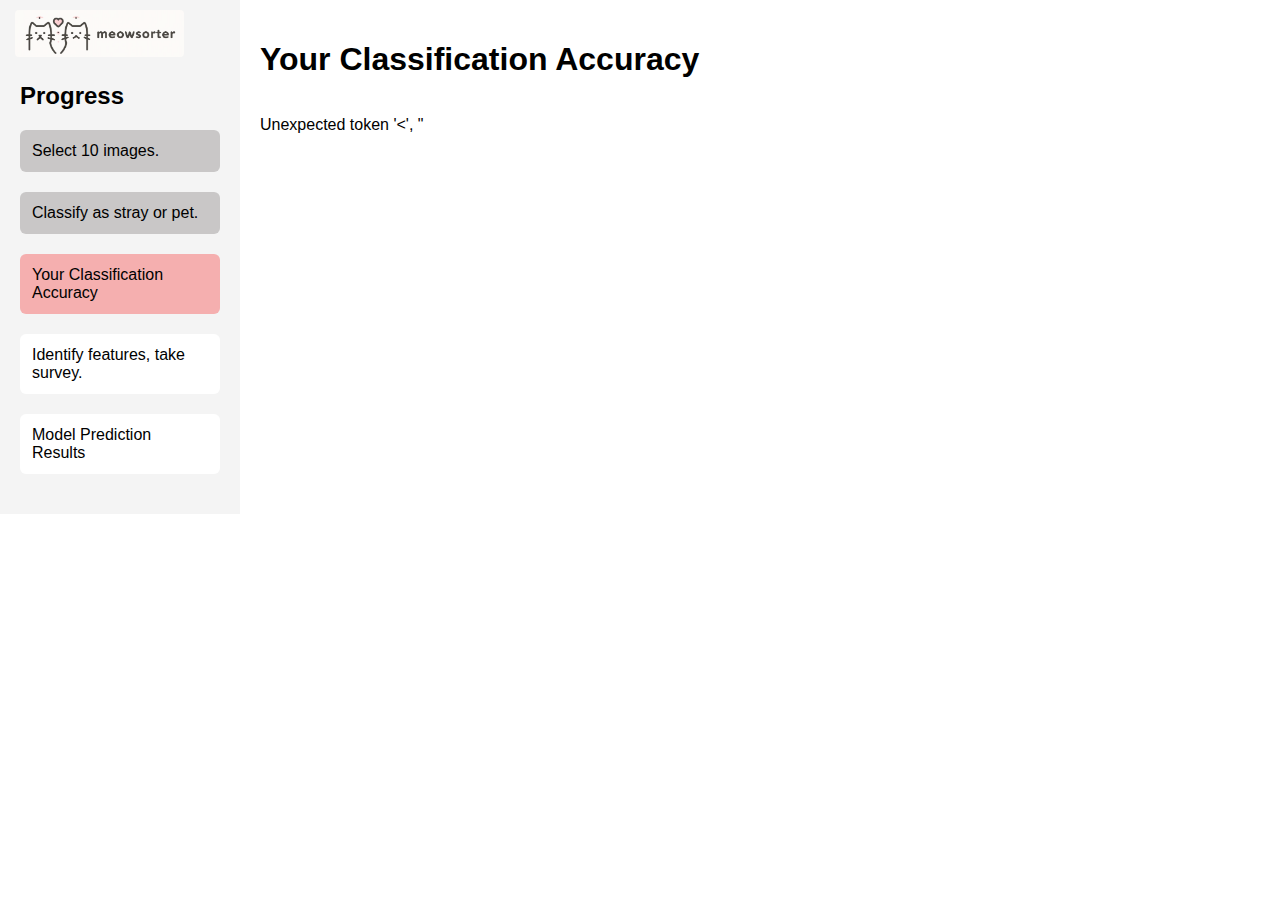
<file: static/start/src/accuracy.html>
<!DOCTYPE html>
<html lang="en">
<head>
    <meta charset="UTF-8">
    <meta name="viewport" content="width=device-width, initial-scale=1.0">
    <title>Classification Accuracy</title>
    <link rel="stylesheet" type="text/css" href="../css/accuracy.css">
    <link rel="stylesheet" type="text/css" href="../css/cursor.css">
</head>
<body>
    <div id="cursor" class="cursor"></div>
    <div id="stalker" class="stalker"></div>
    <nav class="header-left">
        <a href="../../home/index.html"><img class="logo" src="../images/logo_m.png"></a>
    </nav>
    <div class="sidebar">
        <h2>Progress</h2>
        <div class="progress">
            <p class="progress-number" id="pass">Select 10 images.</p>
            <p class="progress-number" id="passed">Classify as stray or pet.</p>
            <p class="progress-number" id="now">Your Classification Accuracy</p>
            <p class="progress-number">Identify features, take survey.</p>
            <p class="progress-number">Model Prediction Results</p>
        </div>
    </div>
    <div class="main-content">
        <p id="sp">03</p>
        <h1>Your Classification Accuracy</h1>
        <div class="accuracy-content" id="accuracy-content">
            <!-- Results will be loaded here -->
        </div>
    </div>
    <script src="https://code.jquery.com/jquery-3.4.1.min.js" integrity="sha256-CSXorXvZcTkaix6Yvo6HppcZGetbYMGWSFlBw8HfCJo=" crossorigin="anonymous"></script>
    <script src="../js/accuracy.js"></script>
    <script src="../js/cursor.js"></script>
</body>
</html>
</file>
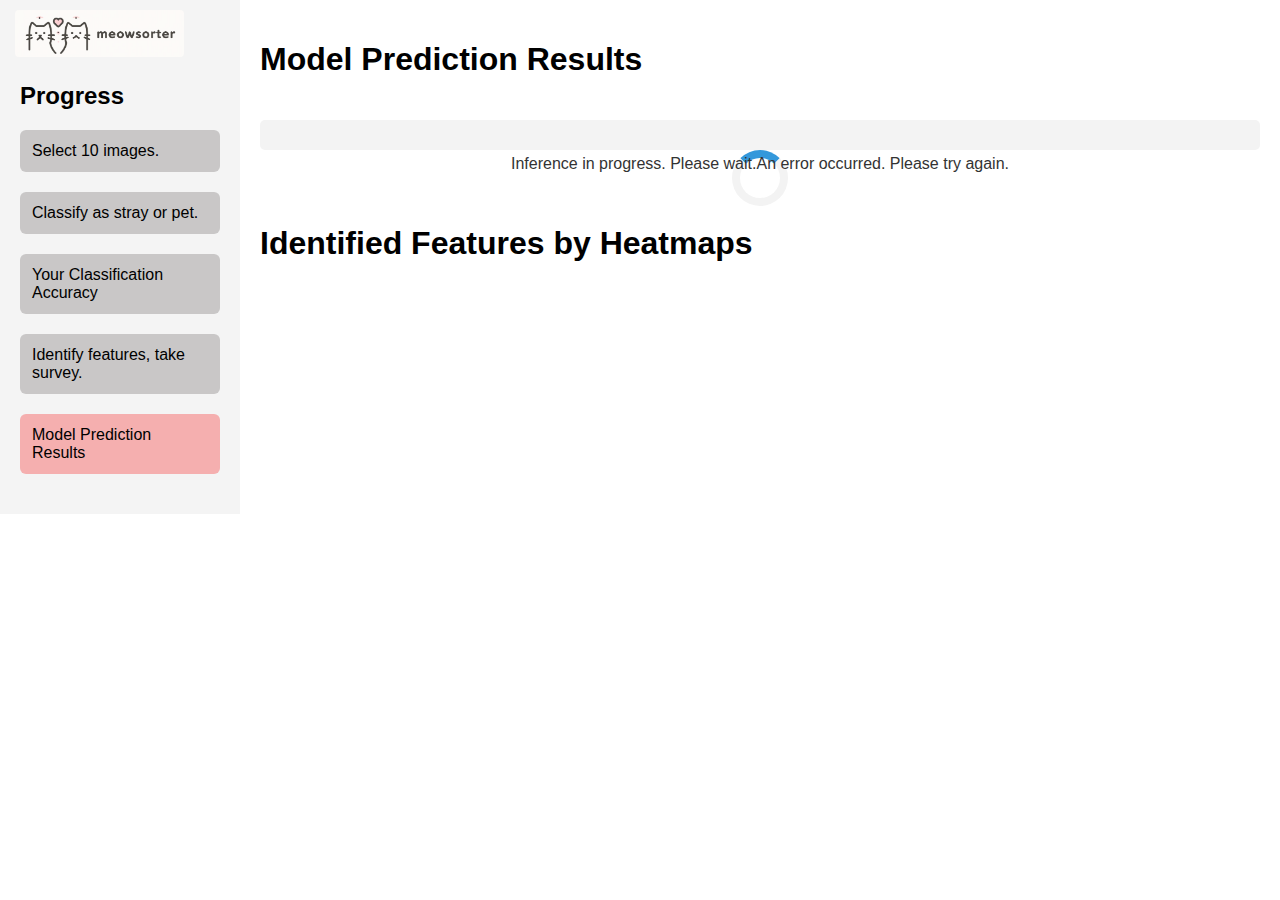
<file: static/start/src/model.html>
<!DOCTYPE html>
<html lang="en">
<head>
    <meta charset="UTF-8">
    <meta name="viewport" content="width=device-width, initial-scale=1.0">
    <title>Model Prediction Results</title>
    <link rel="stylesheet" type="text/css" href="../css/model.css">
    <link rel="stylesheet" type="text/css" href="../css/cursor.css">    
</head>
<body>
    <div id="cursor" class="cursor"></div>
    <div id="stalker" class="stalker"></div>
    <nav class="header-left">
        <a href="../../home/index.html"><img class="logo" src="../images/logo_m.png"></a>
    </nav>
    <div class="sidebar">
        <h2>Progress</h2>
        <div class="progress">
            <p class="progress-number" id="pass">Select 10 images.</p>
            <p class="progress-number" id="passe">Classify as stray or pet.</p>
            <p class="progress-number" id="passed">Your Classification Accuracy</p>
            <p class="progress-number" id="passeds">Identify features, take survey.</p>
            <p class="progress-number" id="now">Model Prediction Results</p>
        </div>
    </div>
    <div class="main-content">
        <p id="sp">05</p>
        <h1>Model Prediction Results</h1>
        <div class="accuracy-content" id="model-content">
            <div id="progress-container">
                <div id="progress-bar" data-label="0%"></div>
                <div id="loading-message"></div>
                <div id="loading-spinner"></div>
            </div>
        </div><br><br><br>
        
        <h1>Identified Features by Heatmaps</h1>
        <div class="heatmap-content" id="heatmap-content">
            <!-- Heatmaps will be loaded here -->
        </div>
    </div>
    <script src="https://code.jquery.com/jquery-3.4.1.min.js" integrity="sha256-CSXorXvZcTkaix6Yvo6HppcZGetbYMGWSFlBw8HfCJo=" crossorigin="anonymous"></script>
    <script src="../js/model.js"></script>
    <script src="../js/cursor.js"></script>
</body>
</html>
</file>
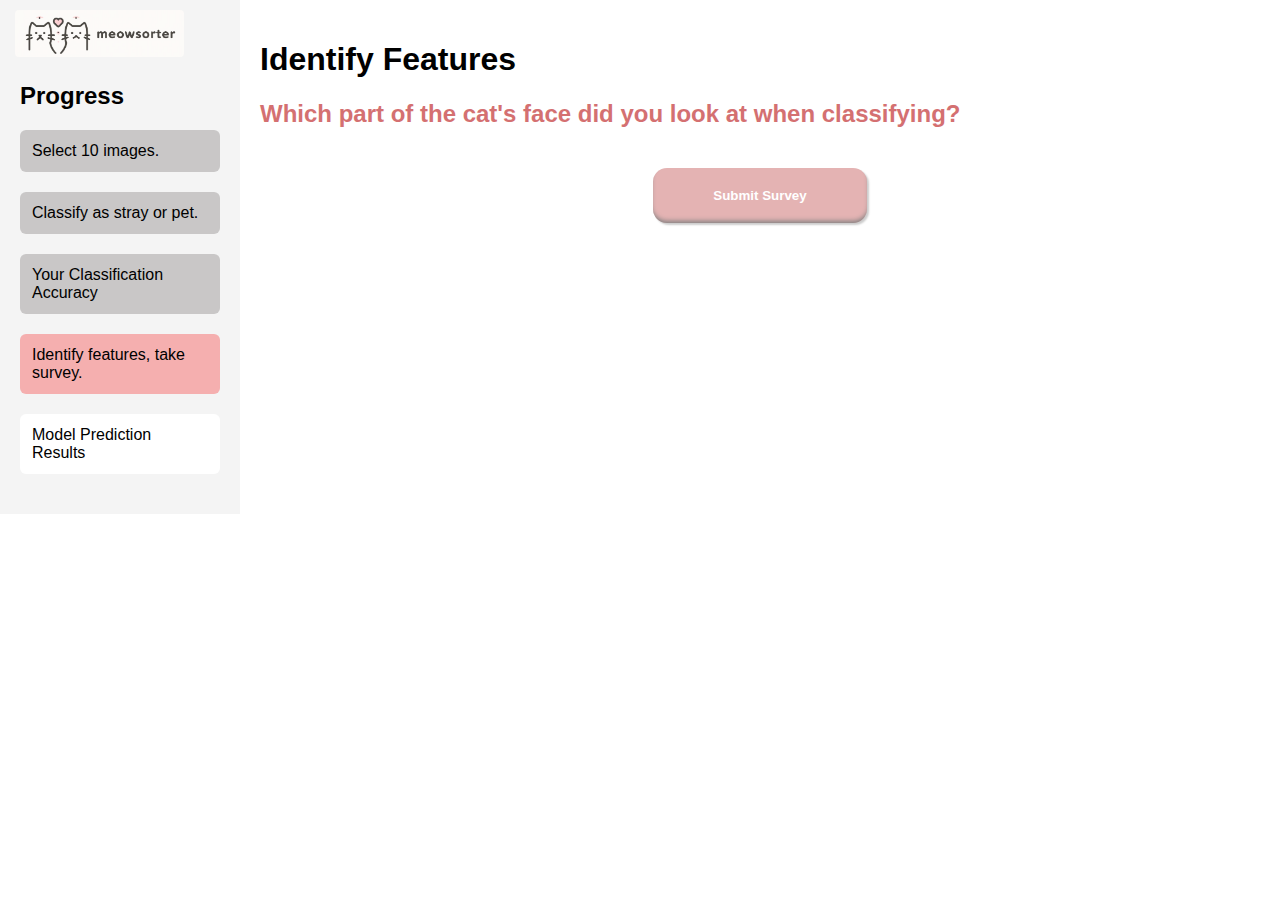
<file: static/start/src/survey.html>
<!DOCTYPE html>
<html lang="en">
<head>
    <meta charset="UTF-8">
    <meta name="viewport" content="width=device-width, initial-scale=1.0">
    <title>Survey</title>
    <link rel="stylesheet" type="text/css" href="../css/survey.css">
    <link rel="stylesheet" type="text/css" href="../css/cursor.css">
</head>
<body>
    <div id="cursor" class="cursor"></div>
    <div id="stalker" class="stalker"></div>
    <nav class="header-left">
        <a href="../../home/index.html"><img class="logo" src="../images/logo_m.png"></a>
    </nav>
    <div class="sidebar">
        <h2>Progress</h2>
        <div class="progress">
            <p class="progress-number" id="passone">Select 10 images.</p>
            <p class="progress-number" id="passtwo">Classify as stray or pet.</p>
            <p class="progress-number" id="passthree">Your Classification Accuracy</p>
            <p class="progress-number" id="now">Identify features, take survey.</p>
            <p class="progress-number">Model Prediction Results</p>
        </div>
    </div>
    <div class="main-content">
        <p id="sp">04</p>
        <h1>Identify Features</h1>
        <h2>Which part of the cat's face did you look at when classifying?</h2>
        <div class="survey-content" id="survey-content">
            <!-- Survey will be loaded here -->
        </div>
        <div class="submit">
            <button id="submit-survey">Submit Survey</button>
        </div>
        <div id="error-message" class="error-message"></div> <!-- Error message container -->
    </div>
    <script src="https://code.jquery.com/jquery-3.4.1.min.js" integrity="sha256-CSXorXvZcTkaix6Yvo6HppcZGetbYMGWSFlBw8HfCJo=" crossorigin="anonymous"></script>
    <script src="../js/survey.js"></script>
    <script src="../js/cursor.js"></script>
</body>
</html>
</file>
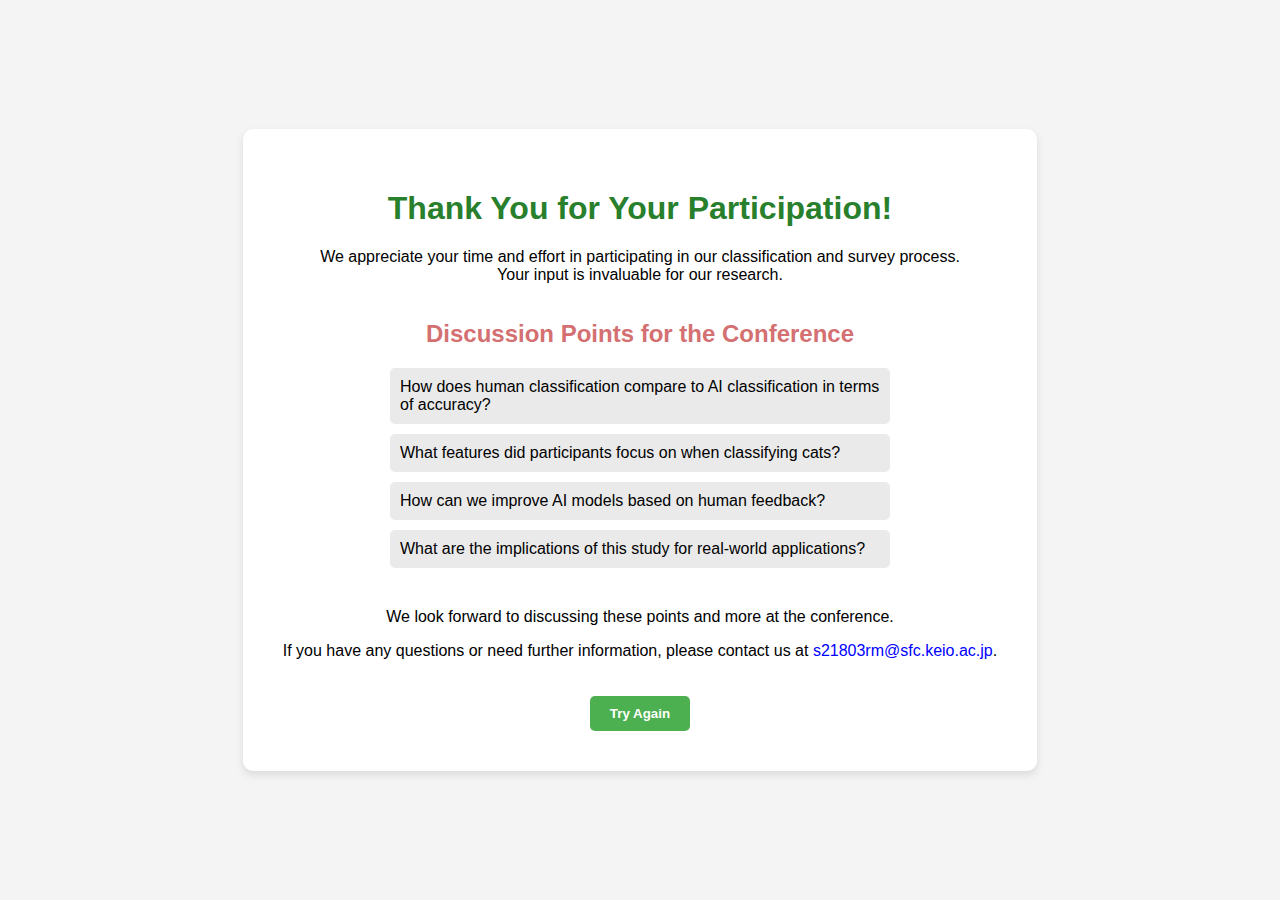
<file: static/start/src/thankyou.html>
<!DOCTYPE html>
<html lang="en">
<head>
    <meta charset="UTF-8">
    <meta name="viewport" content="width=device-width, initial-scale=1.0">
    <title>Thank You</title>
    <link rel="stylesheet" type="text/css" href="../css/thankyou.css">
</head>
<body>
    <div class="main-content">
        <h1>Thank You for Your Participation!</h1>
        <p>We appreciate your time and effort in participating in our classification and survey process. <br>Your input is invaluable for our research.</p>
        <h2>Discussion Points for the Conference</h2>
        <ul>
            <li>How does human classification compare to AI classification in terms of accuracy?</li>
            <li>What features did participants focus on when classifying cats?</li>
            <li>How can we improve AI models based on human feedback?</li>
            <li>What are the implications of this study for real-world applications?</li>
        </ul>
        <p>We look forward to discussing these points and more at the conference.</p>
        <p>If you have any questions or need further information, please contact us at <span style="color: blue;">s21803rm@sfc.keio.ac.jp</span>.</p>
        <button class="btn" onclick="location.href='../../home/index.html'">Try Again</button>
    </div>
</body>
</html>
</file>
<file: static/start/css/accuracy.css>
/* 【PC用css】=====================================================*/
@media screen and (min-width : 769px) {
  .logo {
      height: 47px;
      border-radius: 4px;
      opacity: 0.8;
      margin: 0px 0px 0px 5px;
  }
  #sp{
    display: none;
  }

  .main-content {
    flex-grow: 1;
    padding: 20px;
  }

  .result {
    display: flex;
    flex-direction: column;
    align-items: center;
    margin: 10px;
    width: 174px;
    box-sizing: border-box;
  }
  
  .result img {
    width: 100%;
    height: auto;
    margin-bottom: 10px;
  }
  
  .result p {
      margin: 0;
  }

  .accuracy-content {
    display: flex;
    flex-wrap: wrap;
  }

  .correct {
    color: #cf1a50;
    font-weight: 900;
  }
  
  .incorrect {
    color: #1d90b5;
    font-weight: 900;
  }

}
/* 【PC用css】=====================================================*/

/* 【SP用css】=====================================================*/
@media screen and (max-width:768px) {
  .logo {
    height: 33px;
    border-radius: 4px;
    margin: 14px -31px 0px -3px;
    opacity: 0.8;
  }

  .sidebar {
      display: none; /* Hide sidebar on mobile */
  }

  .main-content {
      padding: 10px;
      margin-top: 62px; /* Add margin to avoid overlap with fixed progress bar */
  }

  .image-grid {
      grid-template-columns: repeat(auto-fill, minmax(50px, 1fr)); /* Increase the size of images on mobile */
  }

  .image-grid img {
      width: 100%;
      height: auto; /* Ensure images maintain aspect ratio */
  }

  .submit {
      display: flex;
      justify-content: center;
  }

  .progress-container {
      position: fixed; /* Fix progress bar at the top */
      top: 0;
      width: 100%;
      background-color: #f4f4f4;
      z-index: 1000;
      padding: 10px;
      box-shadow: 0 2px 5px rgba(0,0,0,0.1);
  }

  .progress-bar {
      height: 15px;
  }

  .progress-number {
      font-size: 14px;
      padding: 8px;
  }

  #sp{
    color: pink;
    opacity: 0.5;
    font-weight: 900;
    font-size: 55px;
    margin: 0px 0px 0px 0px;
  }

  .main-content h1{
    margin: 0px;
  }

  .main-content {
    flex-grow: 1;
  }

  .result {
    display: flex;
    flex-direction: column;
    margin: 10px;
    width: 96px;
    box-sizing: border-box;
    align-items: center;
  }
  
  .result img {
    width: 100%;
    height: auto;
    margin-bottom: 10px;
  }
  
  .result p {
      margin: 0;
      text-align: center;
      font-size: 8.5px;
  }

  .accuracy-content {
    display: flex;
    flex-wrap: wrap;
    justify-content: space-evenly;
    margin: 15px 0px;
  }

  .correct {
    color: #cf1a50;
    font-weight: 900;
    font-size: 14px !important;
  }
  
  .incorrect {
    color: #1d90b5;
    font-weight: 900;
    font-size: 14px !important;
  }
}

/* 【SP用css】=====================================================*/

body {
  display: flex;
  font-family: Arial, sans-serif;
  margin: 0px!important;
}

.sidebar {
  width: 200px!important;
  background-color: #f4f4f4;
  padding: 62px 20px 20px 20px;
  flex-shrink: 0;
}

#now{
  background-color: #f5afaf;
}

.header-left {
  position: fixed;
  top: 10px;
  left: 10px;
}




.image-grid {
  display: grid;
  grid-template-columns: repeat(auto-fill, minmax(70px, 1fr));
  gap: 10px;
}

.image-grid img {
  width: 100%;
  border: 3px solid transparent;
}

.image-grid img.selected {
  border-color: #009396;
}

#pass{
  background-color: #c9c7c7;
}

#passed{
  background-color: #c9c7c7;
}

#submit-button {
  margin-top: 20px;
  padding: 20px 60px;
  border-radius: 14px;
  border: none;
  background-color: #e4b3b3;
  color: #ffffff;
  font-weight: 900;
  box-shadow: 2px 2px 2px rgba(0,0,0,0.2), 0 -4px 5px -2px grey inset;
}

#submit-classification{
  margin-top: 20px;
  padding: 20px 60px;
  border-radius: 14px;
  border: none;
  background-color: #e4b3b3;
  color: #ffffff;
  font-weight: 900;
  box-shadow: 2px 2px 2px rgba(0,0,0,0.2), 0 -4px 5px -2px grey inset;
}

#submit-button:hover {
  background-color: #d9a1a1;
  box-shadow: 0 1px 1px rgba(0,0,0,0.2);
}

#submit-classification:hover {
  background-color: #d9a1a1;
  box-shadow: 0 1px 1px rgba(0,0,0,0.2);
}

#classification-grid{
  margin: 100px 0 0 0;
}

.submit {
  display: flex;
  justify-content: center;
}

.progress-bar {
  width: 0;
  height: 20px;
  background-color: #4caf50;
  text-align: center;
  line-height: 20px;
  color: white;
  border-radius: 5px;
}

.progress-number {
  margin-bottom: 20px;
  background-color: #fff;
  padding: 12px;
  border-radius: 6px;
}

.image-container {
  display: flex;
  flex-direction: column;
  align-items: center;
  margin-bottom: 20px;
}

.image-container img {
  width: 150px;
  height: auto;
  margin-bottom: 10px;
}

.classification-buttons {
  display: flex;
  justify-content: center;
  gap: 20px;
}

.classification-buttons button {
  padding: 10px 20px;
  border: none;
  border-radius: 5px;
}

.classification-buttons button:hover {
  background-color: #ccc;
}

.image-container.stray {
  border: 3px solid red;
}

.image-container.pet {
  border: 3px solid green;
}





.accuracy {
    margin-top: 20px;
    font-size: 1.5em;
    font-weight: bold;
    width: 100%;
    text-align: center;
}





#survey-button{
  margin: 20px auto;
  padding: 20px 60px;
  border-radius: 14px;
  border: none;
  background-color: #e4b3b3;
  color: #ffffff;
  font-weight: 900;
  box-shadow: 2px 2px 2px rgba(0,0,0,0.2), 0 -4px 5px -2px grey inset;
}

#submit-button:hover {
  background-color: #d9a1a1;
  box-shadow: 0 1px 1px rgba(0,0,0,0.2);
}
</file>
<file: static/start/css/cursor.css>
/*デフォルトのマウスカーソルを非表示にする*/
html,
body,
a {
  cursor: none;
}

/*カーソル要素*/
#cursor{
    position: fixed;
  
    /*丸の大きさと色の指定*/
    background: rgba(0, 0, 0, 0.5);
    border-radius:10px;
    width: 20px;
    height: 20px;
    margin: -10px 0 0 -10px;/*真ん中にくるようにマイナスマージンで調整*/
  
    z-index: 3;/*一番手前に来るように*/
    pointer-events: none;/*クリックできなくなるのを防ぐため。noneで対応*/
    opacity: 0;

    /* transition: width 0.5s, height 0.5s, top 0.5s, left 0.5s; */
    transform: translate(0, 0);
  }
  
  /*ちょっと遅れてついてくるストーカー要素*/
  #stalker{
    position: fixed;
  
    /*丸の大きさと色の指定*/
    background: rgb(117, 81, 145, 0.5);
    width: 60px;
    height: 60px;
    border-radius:30px;
    margin: -30px 0 0 -30px;/*真ん中にくるようにマイナスマージンで調整*/
    z-index: 2;/*カーソルの後ろに来るように*/
    pointer-events: none;/*クリックできなくなるのを防ぐため。noneで対応*/
    opacity: 0;
  }
</file>
<file: static/start/css/model.css>
/* 【PC用css】=====================================================*/
@media screen and (min-width : 769px) {
  .logo {
      height: 47px;
      border-radius: 4px;
      opacity: 0.8;
      margin: 0px 0px 0px 5px;
  }
  #sp{
    display: none;
  }

  .result {
    display: flex;
    flex-direction: column;
    align-items: center;
    margin: 10px;
    width: 174px;
    box-sizing: border-box;
  }

    
  .result p {
    margin: 0;
    font-size: 15px;
  }

  .correct {
    color: #cf1a50;
    font-weight: 900;
  }

  .incorrect {
    color: #1d90b5;
    font-weight: 900;
  }

  .heatmap {
    display: flex;
    flex-direction: column;
    align-items: center;
    margin: 10px;
    width: 174px;
    box-sizing: border-box;
  }

  .accuracy-content {
    display: flex;
    flex-wrap: wrap;
  }

  .heatmap-content {
    display: flex;
    flex-wrap: wrap;
  }
  
}
/* 【PC用css】=====================================================*/

/* 【SP用css】=====================================================*/
@media screen and (max-width:768px) {
  .logo {
    height: 33px;
    border-radius: 4px;
    margin: 14px -31px 0px -3px;
    opacity: 0.8;
  }

  .sidebar {
      display: none; /* Hide sidebar on mobile */
  }

  .main-content {
      padding: 10px;
      margin-top: 62px; /* Add margin to avoid overlap with fixed progress bar */
  }

  .image-grid {
      grid-template-columns: repeat(auto-fill, minmax(50px, 1fr)); /* Increase the size of images on mobile */
  }

  .image-grid img {
      width: 100%;
      height: auto; /* Ensure images maintain aspect ratio */
  }

  .submit {
      display: flex;
      justify-content: center;
  }

  .progress-container {
      position: fixed; /* Fix progress bar at the top */
      top: 0;
      width: 100%;
      background-color: #f4f4f4;
      z-index: 1000;
      padding: 10px;
      box-shadow: 0 2px 5px rgba(0,0,0,0.1);
  }

  .progress-bar {
      height: 15px;
  }

  .progress-number {
      font-size: 14px;
      padding: 8px;
  }

  #sp{
    color: pink;
    opacity: 0.5;
    font-weight: 900;
    font-size: 55px;
    margin: 0px 0px 0px 0px;
  }

  .main-content h1{
    margin: 0px;
  }

  .result {
    display: flex;
    flex-direction: column;
    margin: 10px;
    width: 91px;
    box-sizing: border-box;
    align-items: center;
  }

    
  .result p {
    margin: 0;
    font-size: 8px;
  }

  .correct {
    color: #cf1a50;
    font-weight: 900;
    font-size: 14px !important;
  }

  .incorrect {
    color: #1d90b5;
    font-weight: 900;
    font-size: 14px !important;
  }

  .heatmap {
    display: flex;
    margin: 0px 0px -30px;
    width: 100px;
    /* height: 100px; */
    justify-content: center;
  }

  .heatmap img{
    height: 65%;
  }

  .accuracy-content {
    display: flex;
    flex-wrap: wrap;
    justify-content: center;
  }

  .heatmap-content {
    display: flex;
    flex-wrap: wrap;
    margin: 21px 0 0 0;
    justify-content: center;
  }
  

}

/* 【SP用css】=====================================================*/


body {
    display: flex;
    font-family: Arial, sans-serif;
    margin: 0px!important;
  }
  
  .sidebar {
    width: 200px!important;
    background-color: #f4f4f4;
    padding: 62px 20px 20px 20px;
    flex-shrink: 0;
  }
  
  #now{
    background-color: #f5afaf;
  }
  
  .header-left {
    position: fixed;
    top: 10px;
    left: 10px;
  }
  
  
  .main-content {
    flex-grow: 1;
    padding: 20px;
  }
  
  .image-grid {
    display: grid;
    grid-template-columns: repeat(auto-fill, minmax(70px, 1fr));
    gap: 10px;
  }
  
  .image-grid img {
    width: 100%;
    border: 3px solid transparent;
  }
  
  .image-grid img.selected {
    border-color: #009396;
  }
  
  #pass{
    background-color: #c9c7c7;
  }
  
  #passe{
    background-color: #c9c7c7;
  }
  
  #passed{
    background-color: #c9c7c7;
  }
  #passeds{
    background-color: #c9c7c7;
  }

  #submit-button {
    margin-top: 20px;
    padding: 20px 60px;
    border-radius: 14px;
    border: none;
    background-color: #e4b3b3;
    color: #ffffff;
    font-weight: 900;
    box-shadow: 2px 2px 2px rgba(0,0,0,0.2), 0 -4px 5px -2px grey inset;
  }
  
  #submit-classification{
    margin-top: 20px;
    padding: 20px 60px;
    border-radius: 14px;
    border: none;
    background-color: #e4b3b3;
    color: #ffffff;
    font-weight: 900;
    box-shadow: 2px 2px 2px rgba(0,0,0,0.2), 0 -4px 5px -2px grey inset;
  }
  
  #submit-button:hover {
    background-color: #d9a1a1;
    box-shadow: 0 1px 1px rgba(0,0,0,0.2);
  }
  
  #submit-classification:hover {
    background-color: #d9a1a1;
    box-shadow: 0 1px 1px rgba(0,0,0,0.2);
  }
  
  #classification-grid{
    margin: 100px 0 0 0;
  }
  
  .submit {
    display: flex;
    justify-content: center;
  }

/* プログレスバーのスタイル */
/* プログレスバーのスタイル */
#progress-container {
  width: 100%;
  background-color: #f3f3f3;
  border-radius: 5px;
  margin-top: 20px;
  position: relative;
  height: 30px;
}

#progress-bar {
  width: 0;
  height: 100%;
  background-color: #4caf50;
  text-align: center;
  line-height: 30px;
  color: white;
  border-radius: 5px;
  transition: width 24s ease;
}

/* #progress-bar::after {
  content: attr(data-label);
  position: absolute;
  left: 50%;
  transform: translateX(-50%);
  color: white;
} */

#loading-message {
  position: absolute;
  width: 100%;
  text-align: center;
  top: 35px;
  font-size: 16px;
  color: #333;
}

@keyframes loadingAnimation {
  0% { content: 'Inference in progress. Please wait.'; }
  33% { content: 'Inference in progress. Please wait..'; }
  66% { content: 'Inference in progress. Please wait...'; }
  100% { content: 'Inference in progress. Please wait.'; }
}

#loading-message:before {
  content: 'Inference in progress. Please wait.';
  animation: loadingAnimation 1.5s infinite;
}

#loading-spinner {
  border: 8px solid #f3f3f3;
  border-top: 8px solid #3498db;
  border-radius: 50%;
  width: 40px;
  height: 40px;
  animation: spin 2s linear infinite;
  margin: 0 auto;
}

@keyframes spin {
  0% { transform: rotate(0deg); }
  100% { transform: rotate(360deg); }
}







  
  .progress-bar {
    width: 0;
    height: 20px;
    background-color: #4caf50;
    text-align: center;
    line-height: 20px;
    color: white;
    border-radius: 5px;
  }
  
  .progress-number {
    margin-bottom: 20px;
    background-color: #fff;
    padding: 12px;
    border-radius: 6px;
  }
  
  .image-container {
    display: flex;
    flex-direction: column;
    align-items: center;
    margin-bottom: 20px;
  }
  
  .image-container img {
    width: 150px;
    height: auto;
    margin-bottom: 10px;
  }
  
  .classification-buttons {
    display: flex;
    justify-content: center;
    gap: 20px;
  }
  
  .classification-buttons button {
    padding: 10px 20px;
    border: none;
    border-radius: 5px;
  }
  
  .classification-buttons button:hover {
    background-color: #ccc;
  }
  
  .image-container.stray {
    border: 3px solid red;
  }
  
  .image-container.pet {
    border: 3px solid green;
  }
  

  

  
  .result img {
    width: 100%;
    height: auto;
    margin-bottom: 10px;
  }

  
  .accuracy {
      margin-top: 20px;
      font-size: 1.5em;
      font-weight: bold;
      width: 100%;
      text-align: center;
  }
  
  
  .correct {
    color: #cf1a50;
    font-weight: 900;
  }
  
  .incorrect {
    color: #1d90b5;
    font-weight: 900;
  }
  


  
  .button-container {
    width: 100%;
    text-align: center;
  }
  
  #survey-button {
    margin: 20px auto;
    padding: 20px 60px;
    border-radius: 14px;
    border: none;
    background-color: #e4b3b3;
    color: #ffffff;
    font-weight: 900;
    box-shadow: 2px 2px 2px rgba(0,0,0,0.2), 0 -4px 5px -2px grey inset;
  }
  
  #survey-button:hover {
    background-color: #d9a1a1;
    box-shadow: 0 1px 1px rgba(0,0,0,0.2);
  }
</file>
<file: static/start/css/survey.css>
/* 【PC用css】=====================================================*/
@media screen and (min-width : 769px) {
    .logo {
        height: 47px;
        border-radius: 4px;
        opacity: 0.8;
        margin: 0px 0px 0px 5px;
    }
    #sp{
      display: none;
    }
    .survey-question img {
        width: 100%;
        height: auto;
        margin-bottom: 10px;
    }
    .survey-question p {
        margin: 0;
    }

    .survey-question {
        display: flex;
        flex-direction: column;
        align-items: center;
        margin: 10px;
        width: 174px;
        box-sizing: border-box;
    }

    .survey-options {
        display: flex;
        flex-wrap: wrap;
        gap: 10px;
        margin: 20px 0px 10px;
    }

    .survey-content {
        display: flex;
        flex-wrap: wrap;
    }

    .correct {
        color: #cf1a50;
        font-weight: 900;
      }
      
    .incorrect {
        color: #1d90b5;
        font-weight: 900;
    }
    
  
  }
  /* 【PC用css】=====================================================*/
  
  /* 【SP用css】=====================================================*/
  @media screen and (max-width:768px) {
    .logo {
    height: 33px;
    border-radius: 4px;
    margin: 14px -31px 0px -3px;
    opacity: 0.8;
    }
    .correct {
        color: #cf1a50;
        font-weight: 900;
        font-size: 14px !important;
      }
      
    .incorrect {
        color: #1d90b5;
        font-weight: 900;
        font-size: 14px !important;
    }
  
    .sidebar {
        display: none; /* Hide sidebar on mobile */
    }
  
    .main-content {
        padding: 10px;
        margin-top: 62px; /* Add margin to avoid overlap with fixed progress bar */
    }
  
    .image-grid {
        grid-template-columns: repeat(auto-fill, minmax(50px, 1fr)); /* Increase the size of images on mobile */
    }
  
    .image-grid img {
        width: 100%;
        height: auto; /* Ensure images maintain aspect ratio */
    }
  
    .submit {
        display: flex;
        justify-content: center;
    }
  
    .progress-container {
        position: fixed; /* Fix progress bar at the top */
        top: 0;
        width: 100%;
        background-color: #f4f4f4;
        z-index: 1000;
        padding: 10px;
        box-shadow: 0 2px 5px rgba(0,0,0,0.1);
    }
  
    .progress-bar {
        height: 15px;
    }
  
    .progress-number {
        font-size: 14px;
        padding: 8px;
    }
  
    #sp{
      color: pink;
      opacity: 0.5;
      font-weight: 900;
      font-size: 55px;
      margin: 0px 0px 0px 0px;
    }
  
    .main-content h1{
      margin: 0px;
    }
    .survey-question img {
        height: auto;
        display: flex;
        flex-direction: column;
        margin: 10px;
        width: 120px;
        box-sizing: border-box;
        align-items: center;
    }

    .survey-question p {
        margin: 0;
        text-align: center;
        font-size: 10px;
    }

    .survey-question {
        display: flex;
        flex-direction: column;
        margin: 5px;
        width: 44%;
        box-sizing: border-box;
        align-items: center;
    }

    .survey-options {
        display: flex;
        flex-wrap: wrap;
        gap: 10px;
        margin: 10px 10px 10px;
        font-size: 11px;
        width: 98%;
        padding: 0px 8px;
        justify-content: flex-start;
    }

    .survey-content {
        display: flex;
        flex-wrap: wrap;
        justify-content: space-between;
    }
    

  }
  
  /* 【SP用css】=====================================================*/

body {
    display: flex;
    font-family: Arial, sans-serif;
    margin: 0px!important;
}


.sidebar {
    width: 200px!important;
    background-color: #f4f4f4;
    padding: 62px 20px 20px 20px;
    flex-shrink: 0;
  }
  
#passone{
    background-color: #c9c7c7;
}

#passtwo{
    background-color: #c9c7c7;
}

#passthree{
    background-color: #c9c7c7;
}
#now {
    background-color: #f5afaf;
}
.main-content h2{
    color: #d47071;
}
.progress-number{
    margin-bottom: 20px;
    background-color: #fff;
    padding: 12px;
    border-radius: 6px;
}

.header-left {
    position: fixed;
    top: 10px;
    left: 10px;
}

.main-content {
    flex-grow: 1;
    padding: 20px;
}










.survey-options label {
    margin-right: 10px;
}

.correct {
    color: #cf1a50;
    font-weight: 900;
}

.incorrect {
    color: #1d90b5;
    font-weight: 900;
}

.submit {
    display: flex;
    justify-content: center;
}

#submit-survey {
  margin-top: 20px;
  padding: 20px 60px;
  border-radius: 14px;
  border: none;
  background-color: #e4b3b3;
  color: #ffffff;
  font-weight: 900;
  box-shadow: 2px 2px 2px rgba(0,0,0,0.2), 0 -4px 5px -2px grey inset;
}

#submit-survey:hover {
    background-color: #d9a1a1;
    box-shadow: 0 1px 1px rgba(0, 0, 0, 0.2);
}

.error-message {
    margin-top: 20px;
    font-size: 1em;
    color: red;
    text-align: center;
}
</file>
<file: static/start/css/thankyou.css>
/* 【PC用css】=====================================================*/
@media screen and (min-width : 769px) {
    body {
        display: flex;
        justify-content: center;
        align-items: center;
        height: 100vh;
        font-family: Arial, sans-serif;
        margin: 0;
        background-color: #f4f4f4;
    }
}
/* 【PC用css】=====================================================*/

/* 【SP用css】=====================================================*/
@media screen and (max-width:768px) {

    body {
        display: flex;
        justify-content: center;
        align-items: center;
        height: 100vh;
        font-family: Arial, sans-serif;
        margin: 0;
        background-color: #f4f4f4;
        padding: 216px 20px;
    }
}

/* 【SP用css】=====================================================*/



.main-content {
    text-align: center;
    background: white;
    padding: 40px;
    border-radius: 10px;
    box-shadow: 0 4px 8px rgba(0, 0, 0, 0.1);
}

h1 {
    color: #287f2c;
}

h2 {
    color: #d47071;
    margin: 36px 0px 10px;
}

ul {
    text-align: left;
    margin: 20px auto 40px;
    padding: 0;
    list-style-type: none;
    max-width: 500px;
}

ul li {
    background: #eaeaea;
    margin: 10px 0;
    padding: 10px;
    border-radius: 5px;
}

.btn {
    margin-top: 20px;
    padding: 10px 20px;
    border-radius: 5px;
    border: none;
    background-color: #4caf50;
    color: #ffffff;
    font-weight: bold;
    cursor: pointer;
}

.btn:hover {
    background-color: #45a049;
}
</file>
